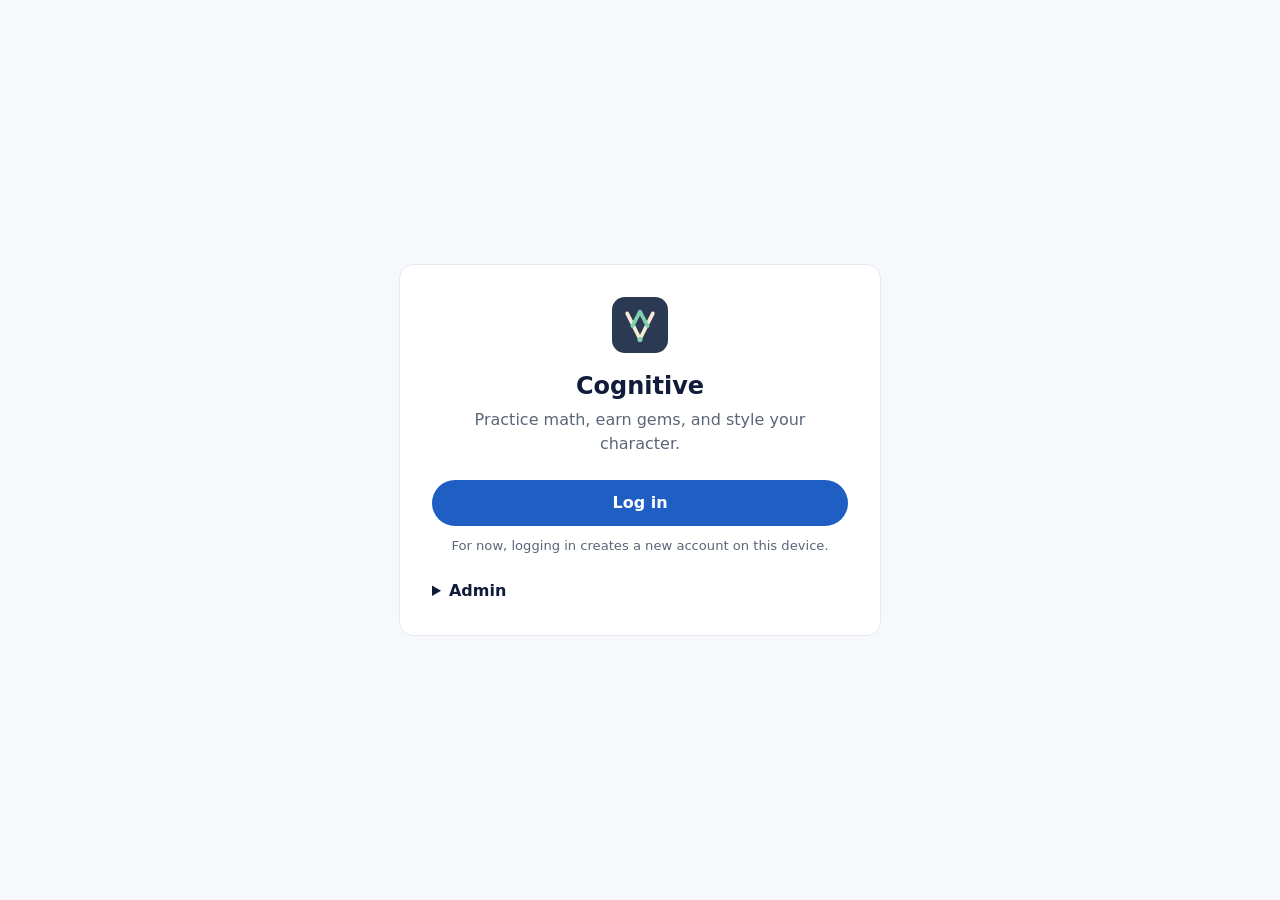
<file: index.html>
<!DOCTYPE html>
<html lang="en">
<head>
  <meta charset="utf-8">
  <meta name="viewport" content="width=device-width, initial-scale=1">
  <title>Cognitive</title>
  <link rel="stylesheet" href="style.css">
  <script>
    try {
      if (localStorage.getItem("sidebarCollapsed") === "true") {
        document.documentElement.classList.add("sidebar-collapsed");
      }
    } catch (error) {}
  </script>
  <script src="auth.js"></script>
</head>
<body>
  <div class="layout">

    <nav class="sidebar">
      <a class="brand" href="index.html">
        <svg class="brand-mark" viewBox="0 0 48 48" aria-hidden="true">
          <rect width="48" height="48" rx="11" fill="#2b3a52" />
          <path d="M13 14 L24 36 L35 14" fill="none" stroke="#f4ead5" stroke-width="3.2" stroke-linecap="round" stroke-linejoin="round" />
          <path d="M17.5 25 L24 12.5 L30.5 25" fill="none" stroke="#7fd1b0" stroke-width="3.2" stroke-linecap="round" stroke-linejoin="round" />
          <circle cx="24" cy="36.5" r="2.2" fill="#7fd1b0" />
        </svg>
        <span class="brand-name">Cognitive</span>
      </a>
      <a class="nav-link active" href="index.html">Dashboard</a>
      <a class="nav-link" href="sources.html">Sources</a>
      <a class="nav-link" href="papers.html">Papers</a>
      <a class="nav-link" href="settings.html">
        <svg class="icon" viewBox="0 0 24 24" aria-hidden="true">
          <circle cx="12" cy="12" r="8.2" fill="none" stroke="currentColor" stroke-width="3.4" stroke-dasharray="3.22 3.22" />
          <path fill="currentColor" fill-rule="evenodd" d="M12 5.2 a6.8 6.8 0 1 0 0.01 0 Z M12 9.2 a2.8 2.8 0 1 1 -0.01 0 Z" />
        </svg>
        <span>Settings</span>
      </a>
    </nav>

    <main>
      <button class="menu-toggle" aria-label="Show or hide the sidebar" aria-expanded="true">☰</button>

      <section class="dashboard-top">

        <div class="stats">
          <div class="stat stat-problems">
            <span class="stat-number" data-stat="problems">0</span>
            <span class="stat-label">Problems solved correctly</span>
          </div>

          <div class="avatar-box">
            <div class="avatar" role="img" aria-label="Your avatar"></div>
            <a class="shop-button" href="shop.html">Shop</a>
          </div>

          <div class="stat stat-days">
            <span class="stat-number" data-stat="streak">0</span>
            <span class="stat-label">Day streak</span>
          </div>

          <div class="calendar" id="calendar" aria-label="Activity calendar"></div>

          <div class="stat stat-points">
            <span class="stat-number" data-points="total">0</span>
            <span class="stat-label">Total points</span>
          </div>
        </div>

      </section>

      <h2 class="page-heading">Choose a subject</h2>

      <div class="subject-grid">

        <a class="subject" href="math.html">
          <h2>Math</h2>
          <p>Mathematics is the study of numbers, shapes, quantities, and patterns using logical reasoning and deductive proof.</p>
        </a>
        <a class="subject" href="language.html">
          <h2>Language</h2>
          <p>Language is a structured system of communication that uses sounds, words, and grammar rules to express thoughts, feelings, and ideas.</p>
        </a>
        <a class="subject" href="science.html">
          <h2>Science</h2>
          <p>Science is an organized process of learning about the natural world and a growing body of knowledge gained through observation and experimentation.</p>
        </a>
        <a class="subject" href="reading.html">
          <h2>Reading</h2>
          <p>Reading is a core school subject that teaches students how to communicate effectively.</p>
        </a>
        <a class="subject" href="history.html">
          <h2>History</h2>
          <p>History is the study, record, and interpretation of past human events.</p>
        </a>

      </div>
    </main>

  </div>
<script src="store.js"></script>
<script src="progress.js"></script>
<script src="script.js"></script>
<script src="calendar.js"></script>
</body>
</html>
</file>
<file: style.css>
/* ---------- Colors in one place ---------- */
:root {
  --bg: #ffffff;
  --surface: #ffffff;
  --surface-alt: #f6f8fb;
  --border: #e3e8f0;
  --text: #101c3a;
  --muted: #5b6578;
  --navy: #1e3f7a;
  --blue: #1f5fc4;
  --blue-dark: #174a9c;
  --hover: #eaeff7;
  --blue-soft: #e8f0fc;
}

/* ---------- Page basics ---------- */
body {
  margin: 0;
  background: var(--bg);
  color: var(--text);
  font-family: system-ui, -apple-system, "Segoe UI", Roboto, Arial, sans-serif;
  line-height: 1.5;
}

main {
  max-width: 52rem;
  padding: 2rem 2.5rem 4rem;
}

.page-heading {
  font-size: 1.5rem;
  margin: 0 0 1rem;
}

/* ---------- Layout and sidebar ---------- */
.layout {
  display: grid;
  grid-template-columns: 16rem 1fr;
  min-height: 100vh;
  transition: grid-template-columns 0.25s ease;
}

.sidebar {
  background: var(--surface-alt);
  border-right: 1px solid var(--border);
  padding: 1.25rem 1rem;
  overflow: hidden;
}

.brand {
  display: flex;
  align-items: center;
  gap: 0.7rem;
  padding: 0.25rem 0.5rem;
  margin-bottom: 1.5rem;
  color: var(--text);
  text-decoration: none;
}

.brand-mark {
  width: 2.4rem;
  height: 2.4rem;
  flex-shrink: 0;
}

.brand-name {
  font-size: 1.25rem;
  font-weight: 700;
  letter-spacing: -0.01em;
}

.nav-link {
  display: block;
  padding: 0.65rem 0.9rem;
  margin-bottom: 0.25rem;
  border-radius: 0.6rem;
  color: var(--text);
  text-decoration: none;
  font-weight: 600;
  font-size: 0.95rem;
}

.nav-link:hover {
  background: var(--hover);
}

.nav-link.active {
  background: var(--navy);
  color: #ffffff;
}

.nav-link .icon {
  width: 1.1rem;
  height: 1.1rem;
  flex-shrink: 0;
}

.nav-link:has(.icon) {
  display: flex;
  align-items: center;
  gap: 0.6rem;
}

/* ---------- Collapsing the sidebar ---------- */
.sidebar-collapsed .layout {
  grid-template-columns: 0 1fr;
}

.sidebar-collapsed .sidebar {
  padding: 0;
  visibility: hidden;
}

.menu-toggle {
  background: var(--surface);
  color: var(--text);
  border: 1px solid var(--border);
  border-radius: 0.6rem;
  padding: 0.4rem 0.8rem;
  font-size: 1.1rem;
  cursor: pointer;
  margin-bottom: 1.5rem;
}

.menu-toggle:hover {
  background: var(--hover);
}

/* ---------- Homepage subject cards ---------- */
.subject-grid {
  display: grid;
  grid-template-columns: repeat(auto-fill, minmax(13rem, 1fr));
  gap: 1rem;
}

.subject {
  display: block;
  aspect-ratio: 1 / 1;
  background: var(--surface);
  color: var(--text);
  border: 1px solid var(--border);
  text-decoration: none;
  padding: 1rem 1.1rem;
  border-radius: 0.9rem;
  transition: transform 0.2s ease, box-shadow 0.2s ease, border-color 0.2s ease;
}

.subject:hover,
.subject:focus-visible {
  transform: scale(1.03);
  border-color: var(--blue);
  box-shadow: 0 6px 18px rgba(16, 28, 58, 0.08);
}

.subject h2 {
  margin: 0 0 0.25rem;
  font-size: 1.25rem;
  color: var(--navy);
}

.subject p {
  margin: 0;
  font-size: 0.85rem;
  line-height: 1.35;
  color: var(--muted);
}

/* ---------- Math page: search and categories ---------- */
.search {
  display: block;
  width: 100%;
  max-width: 28rem;
  box-sizing: border-box;
  padding: 0.7rem 1.25rem;
  margin-bottom: 1.5rem;
  background: var(--surface);
  color: var(--text);
  border: 1px solid var(--border);
  border-radius: 999px;
  font: inherit;
}

.search::placeholder {
  color: var(--muted);
}

.search:focus-visible {
  outline: 2px solid var(--blue);
  outline-offset: 1px;
}

.category-grid {
  display: grid;
  grid-template-columns: repeat(auto-fill, minmax(15rem, 1fr));
  gap: 1rem;
}

.category {
  background: var(--surface);
  color: var(--text);
  border: 1px solid var(--border);
  padding: 1.25rem 1.5rem;
  border-radius: 0.9rem;
}

.category h3 {
  margin: 0 0 0.5rem;
  font-size: 1.15rem;
  color: var(--navy);
}

.category ul {
  margin: 0;
  padding-left: 1.25rem;
}

.category li {
  margin-bottom: 0.35rem;
}

/* ---------- Dashboard stats block ---------- */
.dashboard-top {
  display: flex;
  align-items: center;
  gap: 1.5rem;
  margin-bottom: 2rem;
}

.stats {
  flex: 1;
  display: grid;
  grid-template-columns: 1fr auto 1fr;
  grid-template-areas:
    "problems avatar days"
    "calendar avatar points";
  gap: 1rem;
  padding: 1.5rem;
  background: var(--surface);
  border: 1px solid var(--border);
  border-radius: 0.9rem;
  min-height: 3in;
}

.stat-problems { grid-area: problems; }
.stat-days     { grid-area: days; }
.stat-points   { grid-area: points; }
.calendar      { grid-area: calendar; }

.stat {
  background: var(--surface-alt);
  border: 1px solid var(--border);
  border-radius: 0.75rem;
  padding: 0.75rem 0.5rem;
  text-align: center;
  width: 100%;
  max-width: 8.5rem;
  justify-self: center;
  align-self: center;
}

.stat-number {
  display: block;
  font-size: 2rem;
  font-weight: 700;
  color: var(--navy);
}

.stat-label {
  display: block;
  font-size: 0.8rem;
  color: var(--muted);
  min-height: 2.5em;
}

/* ---------- Avatar box and Shop button ---------- */
.avatar-box {
  grid-area: avatar;
  display: flex;
  flex-direction: column;
  align-items: center;
  align-self: center;
  gap: 0.75rem;
}

.shop-button {
  background: var(--blue);
  color: #ffffff;
  border-radius: 999px;
  padding: 0.5rem 1.6rem;
  font-weight: 700;
  text-decoration: none;
}

.shop-button:hover {
  background: var(--blue-dark);
}

/* ---------- Avatar: a rounded heptagon ---------- */
.avatar,
.mini-avatar {
  --body: #6aa7e8;
  --ink: #1f2a4d;
  --outline: #1f2a4d;
}

.avatar {
  width: 8.5rem;
  aspect-ratio: 1 / 1;
  align-self: center;
  border-radius: 0.9rem;
  background: #e6edf8;
  margin: 0 1rem;
  overflow: hidden;
}

.avatar svg,
.mini-avatar svg {
  display: block;
  width: 100%;
  height: 100%;
}

.body-outline {
  fill: var(--outline);
  stroke: var(--outline);
  stroke-width: 14;
  stroke-linejoin: round;
}

.avatar-body {
  fill: var(--body);
  stroke: var(--body);
  stroke-width: 10.5;
  stroke-linejoin: round;
}

.ink-fill {
  fill: var(--ink);
}

.ink-line {
  fill: none;
  stroke: var(--ink);
  stroke-width: 2.4;
  stroke-linecap: round;
}

.hat-part {
  stroke: var(--outline);
  stroke-width: 1.2;
  stroke-linejoin: round;
}
/* ---------- Calendar ---------- */
.calendar {
  background: var(--surface-alt);
  border: 1px solid var(--border);
  border-radius: 0.75rem;
  padding: 0.75rem;
  width: 100%;
  max-width: 15rem;
  justify-self: center;
}

.calendar-title {
  text-align: center;
  font-weight: 700;
  font-size: 0.9rem;
  margin-bottom: 0.5rem;
  color: var(--navy);
}

.calendar-grid {
  display: grid;
  grid-template-columns: repeat(7, 1fr);
  gap: 0.2rem;
  text-align: center;
  font-size: 0.75rem;
}

.calendar-weekday {
  color: var(--muted);
}

.calendar-day {
  padding: 0.25rem 0;
  border-radius: 0.4rem;
}

.calendar-day.today {
  outline: 2px solid var(--navy);
}

.calendar-day.future {
  color: #9aa6bb;
}

/* ---------- Settings and Shop pages ---------- */
.panel {
  background: var(--surface);
  border: 1px solid var(--border);
  border-radius: 0.9rem;
  padding: 1.25rem 1.5rem;
}

.balance {
  margin-bottom: 1.5rem;
}

.shop-grid {
  display: grid;
  grid-template-columns: repeat(auto-fill, minmax(11rem, 1fr));
  gap: 1rem;
}

.shop-item {
  background: var(--surface);
  border: 1px solid var(--border);
  border-radius: 0.9rem;
  padding: 1rem 1.1rem;
  display: flex;
  flex-direction: column;
  gap: 0.5rem;
}

.shop-item h3 {
  margin: 0;
  font-size: 1.1rem;
  color: var(--navy);
}

.shop-item p {
  margin: 0;
  font-size: 0.85rem;
  color: var(--muted);
}

.buy {
  margin-top: auto;
  background: var(--blue);
  color: #ffffff;
  border: none;
  border-radius: 999px;
  padding: 0.45rem 1rem;
  font: inherit;
  font-weight: 700;
  cursor: pointer;
}

.buy:hover:not(:disabled) {
  background: var(--blue-dark);
}

.buy:disabled {
  opacity: 0.5;
  cursor: not-allowed;
}
.shop-layout {
  display: grid;
  grid-template-columns: 11rem 1fr;
  gap: 1.5rem;
  align-items: start;
}

.preview {
  position: sticky;
  top: 1rem;
}

.preview .avatar {
  margin: 0 auto;
}

.tabs {
  display: flex;
  flex-wrap: wrap;
  gap: 0.5rem;
  margin-bottom: 1rem;
}

.tab {
  background: var(--surface);
  color: var(--text);
  border: 1px solid var(--border);
  border-radius: 999px;
  padding: 0.4rem 1rem;
  font: inherit;
  font-weight: 600;
  cursor: pointer;
}

.tab:hover {
  background: var(--hover);
}

.tab.active {
  background: var(--navy);
  border-color: var(--navy);
  color: #ffffff;
}


.shop-message {
  min-height: 1.5em;
  margin: 0 0 1rem;
  color: var(--muted);
}

.buy.secondary {
  background: var(--surface);
  color: var(--blue);
  border: 1px solid var(--blue);
}

.buy.secondary:hover:not(:disabled) {
  background: var(--hover);
}

.buy.equipped:disabled {
  background: var(--navy);
  opacity: 0.85;
  cursor: default;
}

.buy.cant-afford {
  opacity: 0.6;
}

.test-box {
  margin-top: 2rem;
  padding: 1rem 1.25rem;
  border: 1px dashed var(--border);
  border-radius: 0.9rem;
  color: var(--muted);
  font-size: 0.9rem;
}

.test-box p {
  margin: 0 0 0.75rem;
}

@media (max-width: 40rem) {
  .shop-layout {
    grid-template-columns: 1fr;
  }
}
/* ---------- Course page ---------- */
.crumbs {
  margin: 0 0 0.5rem;
}

.crumbs a {
  color: var(--blue);
  font-weight: 600;
  text-decoration: none;
}

.crumbs a:hover {
  text-decoration: underline;
}

.blurb {
  margin: -0.5rem 0 1.5rem;
  color: var(--muted);
}

.course-layout {
  display: grid;
  grid-template-columns: minmax(0, 1fr) 16rem;
  gap: 1.5rem;
  align-items: start;
}

@media (max-width: 58rem) {
  .course-layout {
    grid-template-columns: 1fr;
  }
}

.stack {
  display: grid;
  gap: 1rem;
}

.panel h3 {
  margin: 0 0 0.6rem;
  font-size: 1rem;
}

.section-title {
  margin: 0.5rem 0 0.75rem;
  font-size: 1.1rem;
}

.progress-row {
  display: flex;
  align-items: center;
  gap: 0.75rem;
}

.progress {
  flex: 1;
  height: 0.6rem;
  background: #e9eef5;
  border-radius: 999px;
  overflow: hidden;
}

.progress span {
  display: block;
  height: 100%;
  width: 0;
  background: var(--navy);
  border-radius: inherit;
  transition: width 0.3s ease;
}

.progress-percent {
  font-weight: 700;
  min-width: 2.5rem;
  text-align: right;
}

.topic-list {
  list-style: none;
  margin: 0;
  padding: 0;
  background: var(--surface);
  border: 1px solid var(--border);
  border-radius: 0.9rem;
  overflow: hidden;
}

.topic-row {
  display: flex;
  align-items: center;
  gap: 0.9rem;
  padding: 0.9rem 1rem;
  border-top: 1px solid var(--border);
}

.topic-row:first-child {
  border-top: none;
}

.topic-thumb {
  display: grid;
  place-items: center;
  width: 2.6rem;
  height: 2.6rem;
  flex-shrink: 0;
  border-radius: 0.5rem;
  background: var(--blue-soft);
  color: var(--navy);
  font-weight: 700;
}

.topic-info {
  flex: 1;
  min-width: 0;
}

.topic-info strong {
  display: block;
}

.topic-info small {
  color: var(--muted);
}

.badge {
  background: #eef1f5;
  color: var(--muted);
  border-radius: 0.5rem;
  padding: 0.25rem 0.6rem;
  font-size: 0.78rem;
  white-space: nowrap;
}

.badge.done {
  background: #e4f4ea;
  color: #1d6b3a;
}

.mark {
  margin-top: 0;
  padding: 0.3rem 0.8rem;
  font-size: 0.85rem;
}

.note {
  margin: 0.6rem 0 0;
  font-size: 0.82rem;
  color: var(--muted);
}

.next-up {
  margin: 0;
  font-weight: 600;
  color: var(--navy);
}

.plain-list {
  margin: 0;
  padding-left: 1.1rem;
  font-size: 0.9rem;
}

.plain-list li {
  margin-bottom: 0.35rem;
}

.material-button {
  display: block;
  width: 100%;
  margin-bottom: 0.5rem;
  padding: 0.6rem 0.9rem;
  background: var(--blue);
  color: #ffffff;
  border: none;
  border-radius: 0.5rem;
  font: inherit;
  font-weight: 600;
  text-align: left;
  cursor: pointer;
}

.material-button:disabled {
  opacity: 0.55;
  cursor: not-allowed;
}

/* ---------- Links from the Math page to each course ---------- */
.category h3 a {
  color: inherit;
  text-decoration: none;
}

.category h3 a:hover {
  text-decoration: underline;
}

.course-link {
  display: inline-block;
  margin-top: 0.75rem;
  color: var(--blue);
  font-weight: 600;
  font-size: 0.9rem;
  text-decoration: none;
}

.course-link:hover {
  text-decoration: underline;
}
/* ---------- Lesson page ---------- */
.lesson-body {
  max-width: 44rem;
}

.learn-block {
  margin-bottom: 1.5rem;
}

.learn-block h3 {
  margin: 0 0 0.4rem;
  font-size: 1.15rem;
  color: var(--navy);
}

.learn-block p {
  margin: 0 0 0.6rem;
}

.callout {
  margin: 0.75rem 0 0;
  padding: 0.75rem 1rem;
  background: var(--blue-soft);
  border-left: 4px solid var(--blue);
  border-radius: 0.5rem;
}

.lesson-progress {
  margin-bottom: 1rem;
}

.progress-percent.wide {
  min-width: 4.5rem;
}

.problem {
  background: var(--surface);
  border: 1px solid var(--border);
  border-radius: 0.9rem;
  padding: 1.1rem 1.25rem;
  margin-bottom: 1rem;
}

.problem-number {
  color: var(--muted);
  font-size: 0.78rem;
  font-weight: 700;
  text-transform: uppercase;
  letter-spacing: 0.04em;
}

.problem-question {
  margin: 0.25rem 0 0.75rem;
  font-weight: 600;
}

.options {
  display: grid;
  gap: 0.5rem;
}

.option {
  text-align: left;
  background: var(--surface);
  color: var(--text);
  border: 1px solid var(--border);
  border-radius: 0.6rem;
  padding: 0.6rem 0.9rem;
  font: inherit;
  cursor: pointer;
}

.option:hover:not(:disabled) {
  background: var(--hover);
}

.option:disabled {
  cursor: default;
}

.option.correct {
  background: #e4f4ea;
  border-color: #2e8b57;
  color: #14532d;
}

.option.wrong {
  background: #fdeaea;
  border-color: #d94b4b;
  color: #7a1f1f;
}

.feedback {
  margin: 0.75rem 0 0;
  min-height: 1.3em;
  font-size: 0.92rem;
}

.feedback.good { color: #14532d; }
.feedback.bad  { color: #7a1f1f; }

.summary {
  text-align: center;
}

.summary .shop-button {
  display: inline-block;
  margin: 0.25rem;
}

.shop-button.outline {
  background: var(--surface);
  color: var(--blue);
  border: 1px solid var(--blue);
}

.shop-button.outline:hover {
  background: var(--hover);
}

/* ---------- Extras for the course page and calendar ---------- */
.topic-info strong a {
  color: inherit;
  text-decoration: none;
}

.topic-info strong a:hover {
  text-decoration: underline;
}

.mark {
  text-decoration: none;
  display: inline-block;
}

.badge.working {
  background: #fff4d6;
  color: #8a5a00;
}

.calendar-day.done {
  background: var(--navy);
  color: #ffffff;
  font-weight: 600;
}
/* ---------- Account box in the sidebar ---------- */
.account-box {
  margin-top: 1.5rem;
  padding-top: 1rem;
  border-top: 1px solid var(--border);
}

.account-name {
  padding: 0 0.9rem 0.5rem;
  font-weight: 700;
  color: var(--navy);
}

.logout {
  margin: 0.25rem 0.9rem 0;
  padding: 0.35rem 1rem;
  background: var(--surface);
  color: var(--blue);
  border: 1px solid var(--blue);
  border-radius: 999px;
  font: inherit;
  font-size: 0.85rem;
  font-weight: 700;
  cursor: pointer;
}

.logout:hover {
  background: var(--hover);
}

/* ---------- Login page ---------- */
.login-page {
  display: grid;
  place-items: center;
  min-height: 100vh;
  background: var(--surface-alt);
}

.login-card {
  width: min(92vw, 26rem);
  padding: 2rem;
  background: var(--surface);
  border: 1px solid var(--border);
  border-radius: 0.9rem;
  text-align: center;
}

.login-mark {
  width: 3.5rem;
  height: 3.5rem;
}

.login-card h1 {
  margin: 0.5rem 0 0.25rem;
}

.login-sub {
  margin: 0 0 1.5rem;
  color: var(--muted);
}

.login-button {
  width: 100%;
  padding: 0.7rem 1rem;
  background: var(--blue);
  color: #ffffff;
  border: none;
  border-radius: 999px;
  font: inherit;
  font-weight: 700;
  cursor: pointer;
}

.login-button:hover {
  background: var(--blue-dark);
}

.login-button.small {
  width: auto;
  padding: 0.5rem 1.2rem;
}

.login-section {
  margin-top: 1.5rem;
  text-align: left;
}

.login-section h2 {
  margin: 0 0 0.5rem;
  font-size: 1rem;
}

.login-section summary {
  cursor: pointer;
  font-weight: 600;
}

.existing-list {
  display: grid;
  gap: 0.5rem;
}

.existing-account {
  padding: 0.55rem 1rem;
  background: var(--surface);
  color: var(--text);
  border: 1px solid var(--border);
  border-radius: 0.6rem;
  font: inherit;
  text-align: left;
  cursor: pointer;
}

.existing-account:hover {
  background: var(--hover);
}

/* ---------- Admin page ---------- */
.admin-panel {
  margin-bottom: 1rem;
}

.admin-select {
  margin-left: 0.75rem;
  padding: 0.5rem 0.75rem;
  background: var(--surface);
  color: var(--text);
  border: 1px solid var(--border);
  border-radius: 0.6rem;
  font: inherit;
}

.admin-stats {
  display: grid;
  grid-template-columns: repeat(auto-fit, minmax(7rem, 1fr));
  gap: 0.75rem;
  margin-top: 1rem;
}

.admin-stat {
  padding: 0.6rem;
  background: var(--surface-alt);
  border: 1px solid var(--border);
  border-radius: 0.75rem;
  text-align: center;
}

.admin-stat strong {
  display: block;
  font-size: 1.5rem;
  color: var(--navy);
}

.admin-stat span {
  font-size: 0.8rem;
  color: var(--muted);
}

.admin-input {
  width: 8rem;
  padding: 0.45rem 0.7rem;
  background: var(--surface);
  color: var(--text);
  border: 1px solid var(--border);
  border-radius: 0.6rem;
  font: inherit;
}

.admin-row {
  display: flex;
  flex-wrap: wrap;
  align-items: center;
  gap: 0.5rem;
  margin-top: 0.75rem;
}

.admin-actions {
  display: flex;
  flex-wrap: wrap;
  gap: 0.5rem;
}

.admin-row .buy,
.admin-actions .buy {
  margin-top: 0;
}

.buy.secondary.danger {
  color: #b3261e;
  border-color: #b3261e;
}
/* ---------- Video lecture ---------- */
.video-block {
  margin-bottom: 1.5rem;
}

.video-block h3 {
  margin: 0 0 0.5rem;
  font-size: 1.15rem;
  color: var(--navy);
}

.video-frame {
  position: relative;
  aspect-ratio: 16 / 9;
  background: #000000;
  border-radius: 0.9rem;
  overflow: hidden;
}

.video-frame iframe {
  position: absolute;
  inset: 0;
  width: 100%;
  height: 100%;
  border: 0;
}
.swatch {
  width: 100%;
  max-width: 6rem;
  aspect-ratio: 1 / 1;
  align-self: center;
  background: #e6edf8;
  border-radius: 0.6rem;
  overflow: hidden;
}
/* ---------- Live clock hands and mythic styling ---------- */
.tick {
  stroke-width: 1.6;
}

.hand-hour {
  stroke-width: 3.6;
}

.hand-minute {
  stroke-width: 2.4;
}

.hand-second {
  fill: none;
  stroke: #d94b4b;
  stroke-width: 1.2;
  stroke-linecap: round;
}

.shop-item.mythic {
  border-color: #b79cf0;
  box-shadow: 0 0 0 3px #efe8fd;
}

.rarity-badge {
  align-self: flex-start;
  padding: 0.1rem 0.7rem;
  background: linear-gradient(90deg, #b79cf0, #f2c14e);
  color: #1f2a4d;
  border-radius: 999px;
  font-size: 0.72rem;
  font-weight: 800;
  letter-spacing: 0.06em;
  text-transform: uppercase;
}
/* ---------- Animated avatar layers ---------- */
.avatar svg,
.mini-avatar svg {
  position: relative;
  z-index: 1;
}

/* Star Companions */
.star {
  fill: #f6d86a;
  stroke: #b98a1c;
  stroke-width: 0.5;
  stroke-linejoin: round;
  animation: star-bob 3.2s ease-in-out infinite, star-twinkle 2.4s ease-in-out infinite;
}

@keyframes star-bob {
  0%, 100% { transform: translateY(0); }
  50% { transform: translateY(-2px); }
}

@keyframes star-twinkle {
  0%, 100% { opacity: 1; }
  50% { opacity: 0.55; }
}

/* Hologram Frame */
.holo-base {
  fill: none;
  stroke: #5ee1ff;
  stroke-width: 1.4;
  stroke-linejoin: round;
  opacity: 0.55;
  animation: holo-hue 5s linear infinite;
}

.holo-run {
  fill: none;
  stroke: #ffffff;
  stroke-width: 2.4;
  stroke-linecap: round;
  stroke-linejoin: round;
  stroke-dasharray: 9 91;
  animation: holo-run 4s linear infinite;
}

.holo-run.second {
  stroke: #c77dff;
  stroke-dasharray: 6 94;
  animation-duration: 6s;
  animation-direction: reverse;
}

@keyframes holo-run {
  from { stroke-dashoffset: 0; }
  to { stroke-dashoffset: -100; }
}

@keyframes holo-hue {
  0%, 100% { stroke: #5ee1ff; }
  50% { stroke: #c77dff; }
}

/* Aurora Background */
.avatar[data-bg="aurora"],
.mini-avatar[data-bg="aurora"] {
  position: relative;
  background: linear-gradient(180deg, #071226 0%, #0d2146 55%, #08142b 100%);
}

.avatar[data-bg="aurora"]::before,
.mini-avatar[data-bg="aurora"]::before {
  content: "";
  position: absolute;
  inset: -25%;
  background:
    radial-gradient(ellipse 40% 22% at 30% 62%, rgba(80, 255, 170, 0.55), transparent 70%),
    radial-gradient(ellipse 38% 20% at 70% 42%, rgba(110, 150, 255, 0.5), transparent 70%),
    radial-gradient(ellipse 45% 18% at 50% 78%, rgba(190, 120, 255, 0.42), transparent 70%);
  filter: blur(8px);
  animation: aurora-drift 9s ease-in-out infinite alternate;
}

@keyframes aurora-drift {
  from { transform: translate(-7%, 3%) rotate(-5deg) scale(1.05); }
  to { transform: translate(7%, -4%) rotate(5deg) scale(1.2); }
}

/* Respect people who ask their device for less motion */
@media (prefers-reduced-motion: reduce) {
  .star,
  .holo-base,
  .holo-run,
  .avatar[data-bg="aurora"]::before,
  .mini-avatar[data-bg="aurora"]::before {
    animation: none;
  }
}

/* ---------- Rarity tiers ---------- */
.shop-item.rare {
  border-color: #6aa7e8;
  box-shadow: 0 0 0 3px #e3effc;
}

.shop-item.epic {
  border-color: #b36bd8;
  box-shadow: 0 0 0 3px #f1e3fa;
}

.shop-item.legendary {
  border-color: #f2a33c;
  box-shadow: 0 0 0 3px #fdeed6;
}

.rarity-badge.rare {
  background: #6aa7e8;
  color: #ffffff;
}

.rarity-badge.epic {
  background: #b36bd8;
  color: #ffffff;
}

.rarity-badge.legendary {
  background: linear-gradient(90deg, #f2a33c, #f6d86a);
  color: #1f2a4d;
}

/* ---------- Item options (like the tassel color) ---------- */
.option-row {
  display: flex;
  flex-wrap: wrap;
  align-items: center;
  gap: 0.4rem;
}

.option-label {
  margin-right: 0.2rem;
  font-size: 0.8rem;
  font-weight: 700;
  color: var(--muted);
}

.option-dot {
  width: 1.4rem;
  height: 1.4rem;
  padding: 0;
  border: 2px solid var(--border);
  border-radius: 50%;
  cursor: pointer;
}

.option-dot.active {
  border-color: var(--navy);
  box-shadow: 0 0 0 2px #ffffff, 0 0 0 4px var(--navy);
}
/* ---------- God tier ---------- */
.shop-item.god {
  border-color: #f2c14e;
  box-shadow: 0 0 0 3px #fff3d1, 0 0 16px rgba(242, 193, 78, 0.5);
}

.rarity-badge.god {
  background: linear-gradient(90deg, #f2c14e, #ffffff, #f2c14e);
  color: #1f2a4d;
}
/* ---------- The mini calendar is now a button ---------- */
.calendar {
  cursor: pointer;
}

.calendar:hover {
  border-color: var(--blue);
}

.calendar:focus-visible {
  outline: 2px solid var(--blue);
  outline-offset: 2px;
}

.calendar-hint {
  margin-top: 0.4rem;
  text-align: center;
  font-size: 0.7rem;
  color: var(--muted);
}

.calendar-day {
  position: relative;
}

.calendar-day.has-event::after {
  content: "";
  position: absolute;
  bottom: 1px;
  left: 50%;
  width: 4px;
  height: 4px;
  margin-left: -2px;
  border-radius: 50%;
  background: var(--blue);
}

.calendar-day.done.has-event::after {
  background: #ffffff;
}

/* ---------- The full calendar window ---------- */
.cal-dialog {
  width: min(96vw, 72rem);
  height: min(92vh, 50rem);
  padding: 0;
  border: 1px solid var(--border);
  border-radius: 0.9rem;
  overflow: hidden;
  background: var(--surface);
  color: var(--text);
}

.cal-dialog[open] {
  display: flex;
}

.cal-dialog::backdrop,
.cal-event-dialog::backdrop,
.cal-settings-dialog::backdrop {
  background: rgba(16, 28, 58, 0.45);
}

.cal-shell {
  display: flex;
  flex: 1;
  flex-direction: column;
  min-width: 0;
  min-height: 0;
}

.cal-toolbar {
  display: flex;
  flex-wrap: wrap;
  align-items: center;
  gap: 0.5rem;
  padding: 0.75rem 1rem;
  border-bottom: 1px solid var(--border);
}

.cal-title {
  flex: 1;
  min-width: 10rem;
  margin: 0 0 0 0.5rem;
  font-size: 1.25rem;
}

.cal-views {
  display: flex;
  gap: 0.3rem;
}

.cal-btn {
  padding: 0.35rem 0.8rem;
  background: var(--surface);
  color: var(--text);
  border: 1px solid var(--border);
  border-radius: 0.5rem;
  font: inherit;
  font-weight: 600;
  cursor: pointer;
}

.cal-btn:hover {
  background: var(--hover);
}

.cal-btn.active {
  background: var(--navy);
  border-color: var(--navy);
  color: #ffffff;
}

.cal-icon {
  display: grid;
  place-items: center;
  width: 2.1rem;
  height: 2.1rem;
  padding: 0;
  background: transparent;
  color: var(--text);
  border: none;
  border-radius: 50%;
  font-size: 1.3rem;
  cursor: pointer;
}

.cal-icon:hover {
  background: var(--hover);
}

.cal-body {
  display: flex;
  flex: 1;
  flex-direction: column;
  min-height: 0;
  overflow: hidden;
}

/* Month view */
.cal-month {
  display: flex;
  flex: 1;
  flex-direction: column;
  min-height: 0;
}

.cal-weekdays {
  display: grid;
  grid-template-columns: repeat(var(--cols), 1fr);
  border-bottom: 1px solid var(--border);
}

.cal-weekday {
  padding: 0.4rem;
  text-align: center;
  font-size: 0.75rem;
  font-weight: 700;
  color: var(--muted);
  text-transform: uppercase;
}

.cal-grid {
  display: grid;
  flex: 1;
  grid-template-columns: repeat(var(--cols), 1fr);
  grid-template-rows: repeat(6, minmax(0, 1fr));
  min-height: 0;
}

.cal-cell {
  min-height: 0;
  padding: 0.25rem;
  overflow: hidden;
  border-right: 1px solid var(--border);
  border-bottom: 1px solid var(--border);
  cursor: pointer;
}

.cal-cell:hover {
  background: var(--surface-alt);
}

.cal-cell.other {
  background: var(--surface-alt);
  color: var(--muted);
}

.cal-daynum {
  width: 1.7rem;
  height: 1.7rem;
  background: transparent;
  color: inherit;
  border: none;
  border-radius: 50%;
  font: inherit;
  font-size: 0.8rem;
  font-weight: 600;
  cursor: pointer;
}

.cal-daynum:hover {
  background: var(--hover);
}

.cal-cell.today .cal-daynum {
  background: var(--navy);
  color: #ffffff;
}

.cal-study {
  display: inline-block;
  margin-left: 0.3rem;
  padding: 0 0.4rem;
  background: #e4f4ea;
  color: #1d6b3a;
  border-radius: 0.5rem;
  font-size: 0.68rem;
  font-weight: 600;
}

.cal-chip {
  display: block;
  width: 100%;
  margin-top: 2px;
  padding: 0.1rem 0.35rem;
  background: var(--chip, var(--blue));
  color: #ffffff;
  border: none;
  border-radius: 0.3rem;
  font: inherit;
  font-size: 0.72rem;
  text-align: left;
  white-space: nowrap;
  overflow: hidden;
  text-overflow: ellipsis;
  cursor: pointer;
}

.cal-more {
  padding: 0.1rem 0.2rem;
  background: none;
  color: var(--muted);
  border: none;
  font: inherit;
  font-size: 0.72rem;
  font-weight: 600;
  cursor: pointer;
}

/* Week and day views */
.cal-time {
  display: flex;
  flex: 1;
  flex-direction: column;
  min-height: 0;
}

.cal-time-head,
.cal-allday-row,
.cal-time-grid {
  display: grid;
  grid-template-columns: 3.5rem repeat(var(--cols), minmax(0, 1fr));
}

.cal-time-head {
  border-bottom: 1px solid var(--border);
}

.cal-daylabel {
  display: flex;
  flex-direction: column;
  align-items: center;
  padding: 0.4rem;
  background: transparent;
  color: var(--text);
  border: none;
  font: inherit;
  font-size: 0.75rem;
  cursor: pointer;
}

.cal-daylabel strong {
  display: grid;
  place-items: center;
  width: 2rem;
  height: 2rem;
  border-radius: 50%;
  font-size: 1.1rem;
}

.cal-daylabel.today strong {
  background: var(--navy);
  color: #ffffff;
}

.cal-gutter {
  padding-right: 0.4rem;
  font-size: 0.7rem;
  color: var(--muted);
  text-align: right;
}

.cal-allday-row {
  border-bottom: 1px solid var(--border);
}

.cal-allday-cell {
  min-height: 1.8rem;
  padding: 0.15rem;
  border-left: 1px solid var(--border);
  cursor: pointer;
}

.cal-scroll {
  flex: 1;
  min-height: 0;
  overflow-y: auto;
}

.cal-time-grid {
  --hour: 48px;
}

.cal-hour {
  height: var(--hour);
  transform: translateY(-0.55em);
}

.cal-col {
  position: relative;
  height: calc(24 * var(--hour));
  border-left: 1px solid var(--border);
  background-image: repeating-linear-gradient(
    to bottom,
    var(--border) 0,
    var(--border) 1px,
    transparent 1px,
    transparent var(--hour)
  );
  cursor: pointer;
}

.cal-event {
  position: absolute;
  display: flex;
  flex-direction: column;
  padding: 0.15rem 0.35rem;
  background: var(--chip, var(--blue));
  color: #ffffff;
  border: 1px solid #ffffff;
  border-radius: 0.35rem;
  font: inherit;
  font-size: 0.75rem;
  text-align: left;
  overflow: hidden;
  box-sizing: border-box;
  cursor: pointer;
}

.cal-event span {
  font-size: 0.68rem;
  opacity: 0.9;
}

.cal-now {
  position: absolute;
  left: 0;
  right: 0;
  height: 2px;
  background: #d94b4b;
  pointer-events: none;
}

/* Event editor and settings windows */
.cal-event-dialog,
.cal-settings-dialog {
  width: min(92vw, 26rem);
  max-height: 90vh;
  padding: 0;
  overflow: auto;
  border: 1px solid var(--border);
  border-radius: 0.9rem;
  background: var(--surface);
  color: var(--text);
}

.cal-form {
  display: grid;
  gap: 0.75rem;
  padding: 1.25rem;
}

.cal-form h3 {
  margin: 0;
}

.cal-field {
  display: grid;
  gap: 0.25rem;
  font-size: 0.85rem;
  font-weight: 600;
}

.cal-field input,
.cal-field select,
.cal-field textarea {
  padding: 0.45rem 0.6rem;
  background: var(--surface);
  color: var(--text);
  border: 1px solid var(--border);
  border-radius: 0.5rem;
  font: inherit;
  font-weight: 400;
}

.cal-row {
  display: grid;
  grid-template-columns: 1fr 1fr;
  gap: 0.75rem;
}

.cal-check {
  display: flex;
  align-items: center;
  gap: 0.5rem;
  font-size: 0.9rem;
}

.cal-note {
  margin: 0;
  font-size: 0.8rem;
  color: var(--muted);
}

.cal-actions {
  display: flex;
  flex-wrap: wrap;
  justify-content: flex-end;
  gap: 0.5rem;
}

.cal-actions .buy {
  margin-top: 0;
}
/* ---------- Settings page ---------- */
.settings-panel {
  margin-bottom: 1rem;
}

.setting-row {
  display: flex;
  flex-wrap: wrap;
  align-items: center;
  justify-content: space-between;
  gap: 0.75rem;
  padding: 0.85rem 0;
  border-top: 1px solid var(--border);
}

.settings-panel h3 + .setting-row,
.settings-panel .note + .setting-row {
  border-top: none;
}

.setting-label {
  display: grid;
  gap: 0.1rem;
  max-width: 28rem;
}

.setting-label span {
  font-size: 0.85rem;
  color: var(--muted);
}

.setting-controls {
  display: flex;
  flex-wrap: wrap;
  align-items: center;
  gap: 0.5rem;
}

.setting-controls .buy,
.setting-row > .buy {
  margin-top: 0;
}

.setting-input {
  width: 14rem;
  padding: 0.45rem 0.7rem;
  background: var(--surface);
  color: var(--text);
  border: 1px solid var(--border);
  border-radius: 0.6rem;
  font: inherit;
}

.seg {
  display: inline-flex;
  overflow: hidden;
  border: 1px solid var(--border);
  border-radius: 0.6rem;
}

.seg button {
  padding: 0.4rem 0.9rem;
  background: var(--surface);
  color: var(--text);
  border: none;
  font: inherit;
  font-weight: 600;
  cursor: pointer;
}

.seg button + button {
  border-left: 1px solid var(--border);
}

.seg button:hover {
  background: var(--hover);
}

.seg button.active {
  background: var(--navy);
  color: #ffffff;
}

/* ---------- Text size ---------- */
html[data-text="small"] { font-size: 14px; }
html[data-text="large"] { font-size: 18px; }

/* ---------- Dark theme ---------- */
html[data-theme="dark"] {
  color-scheme: dark;
  --bg: #0f1726;
  --surface: #172036;
  --surface-alt: #1d2842;
  --border: #2b3a57;
  --text: #e8eef8;
  --muted: #9fb0c8;
  --navy: #3f78e0;
  --blue: #4a82ea;
  --blue-dark: #3a6fd8;
  --hover: #223054;
  --blue-soft: #1c2d52;
}

html[data-theme="dark"] .avatar:not([data-bg]),
html[data-theme="dark"] .swatch:not([data-bg]) {
  background: #2c3d68;
}

html[data-theme="dark"] .progress { background: #2b3a57; }
html[data-theme="dark"] .badge { background: #26324d; }
html[data-theme="dark"] .badge.done { background: #173a2a; color: #7fe0a8; }
html[data-theme="dark"] .badge.working { background: #3d3213; color: #f2c14e; }
html[data-theme="dark"] .cal-study { background: #173a2a; color: #7fe0a8; }
html[data-theme="dark"] .calendar-day.future { color: #6b7c99; }

html[data-theme="dark"] .option.correct {
  background: #173a2a;
  border-color: #2e8b57;
  color: #b8f0cf;
}

html[data-theme="dark"] .option.wrong {
  background: #3d1d22;
  border-color: #d94b4b;
  color: #ffc2c2;
}

html[data-theme="dark"] .feedback.good { color: #7fe0a8; }
html[data-theme="dark"] .feedback.bad { color: #ff9a9a; }

html[data-theme="dark"] .buy.secondary.danger {
  color: #ff8a80;
  border-color: #ff8a80;
}

html[data-theme="dark"] .shop-item.rare { box-shadow: 0 0 0 3px rgba(106, 167, 232, 0.25); }
html[data-theme="dark"] .shop-item.epic { box-shadow: 0 0 0 3px rgba(179, 107, 216, 0.25); }
html[data-theme="dark"] .shop-item.legendary { box-shadow: 0 0 0 3px rgba(242, 163, 60, 0.25); }
html[data-theme="dark"] .shop-item.mythic { box-shadow: 0 0 0 3px rgba(183, 156, 240, 0.25); }
html[data-theme="dark"] .shop-item.god { box-shadow: 0 0 0 3px rgba(242, 193, 78, 0.25), 0 0 16px rgba(242, 193, 78, 0.4); }

html[data-theme="dark"] .option-dot.active {
  box-shadow: 0 0 0 2px var(--surface), 0 0 0 4px var(--blue);
}

html[data-theme="dark"] .cal-event {
  border-color: var(--surface);
}

/* ---------- Accent colors ---------- */
html[data-accent="green"] {
  --navy: #1f6b4a;
  --blue: #2a8a5f;
  --blue-dark: #206c4a;
  --blue-soft: #e2f4ea;
}

html[data-accent="purple"] {
  --navy: #5b3ea8;
  --blue: #7a57d1;
  --blue-dark: #6143b3;
  --blue-soft: #eee8fb;
}

html[data-accent="orange"] {
  --navy: #a14d0e;
  --blue: #d9701a;
  --blue-dark: #b85c14;
  --blue-soft: #fdeede;
}

html[data-theme="dark"][data-accent="green"] {
  --navy: #2a8a5f;
  --blue: #33a070;
  --blue-dark: #2a8a5f;
  --blue-soft: #17382b;
}

html[data-theme="dark"][data-accent="purple"] {
  --navy: #7253d0;
  --blue: #8461e0;
  --blue-dark: #6f4fcc;
  --blue-soft: #2a2150;
}

html[data-theme="dark"][data-accent="orange"] {
  --navy: #c2650f;
  --blue: #d9701a;
  --blue-dark: #b85c14;
  --blue-soft: #3a2713;
}

/* ---------- Reduce motion ---------- */
html[data-motion="reduce"] *,
html[data-motion="reduce"] *::before,
html[data-motion="reduce"] *::after {
  animation: none !important;
  transition: none !important;
}
</file>
